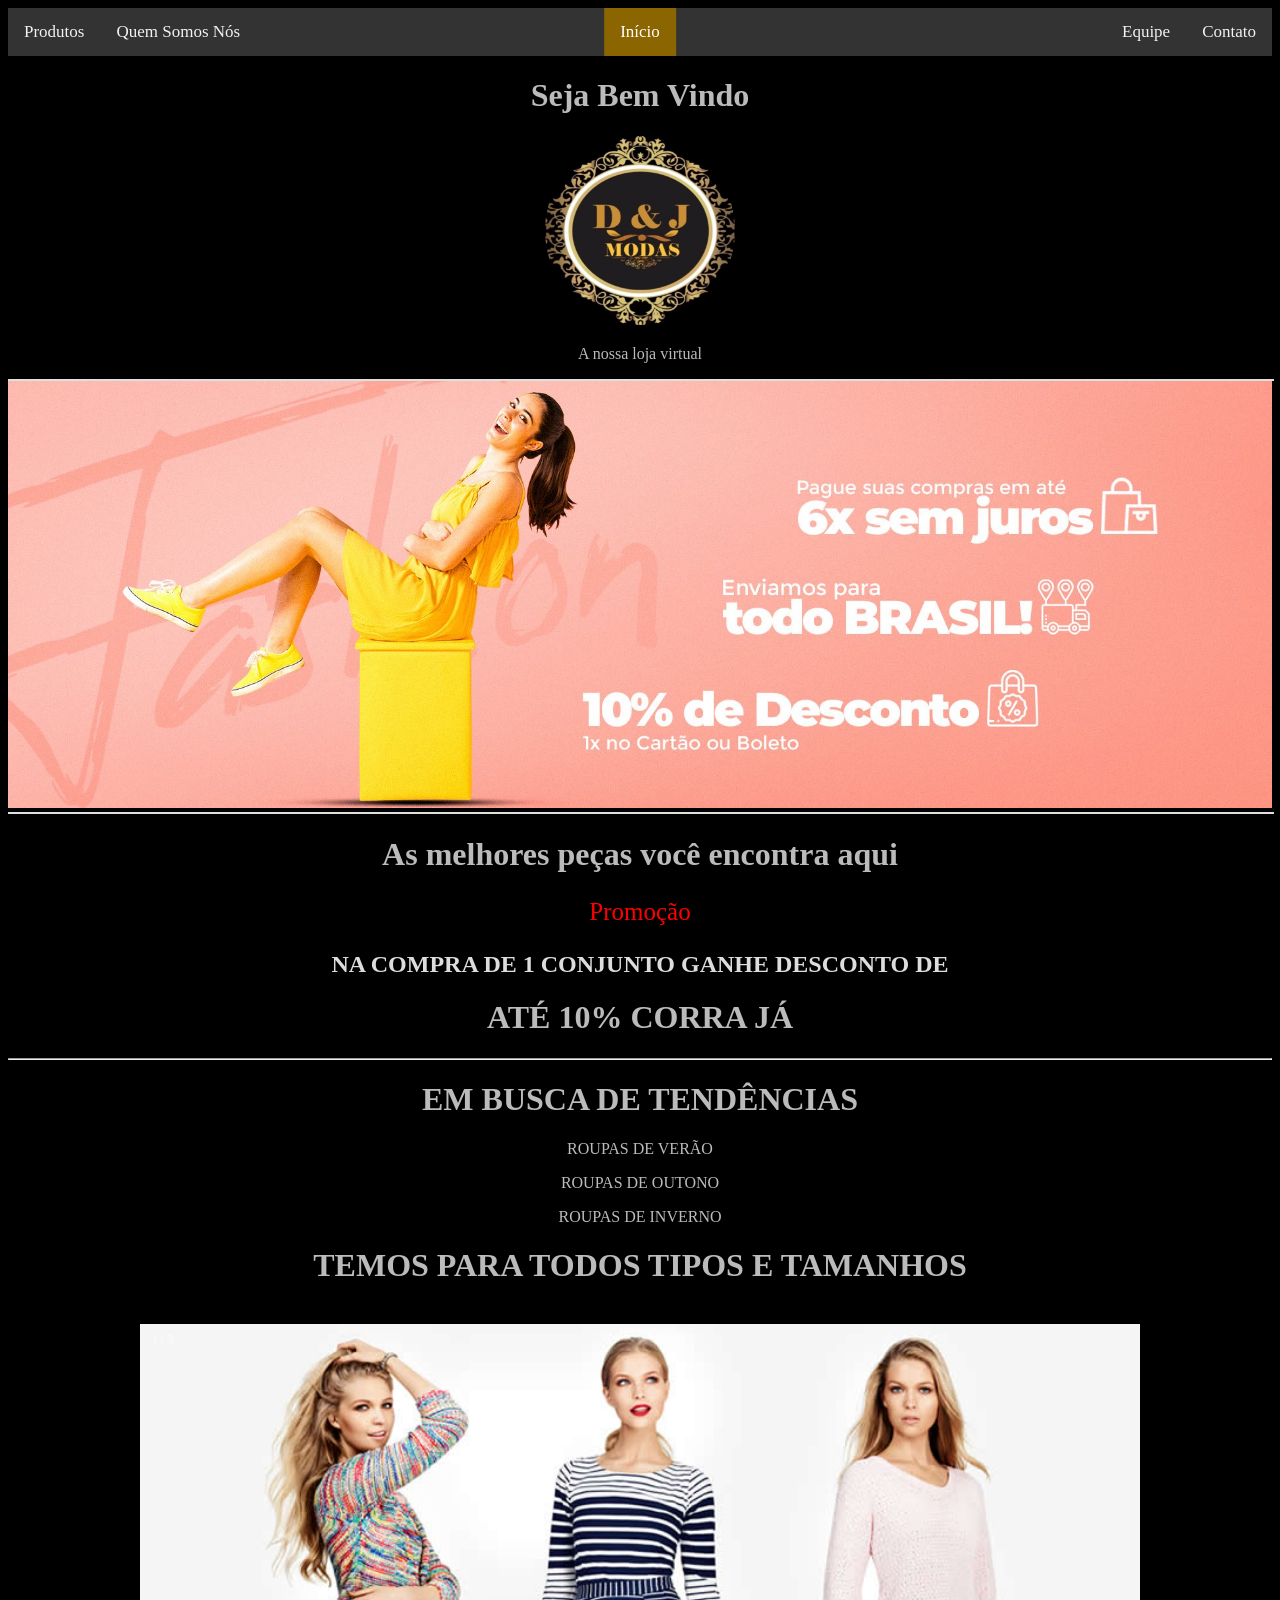
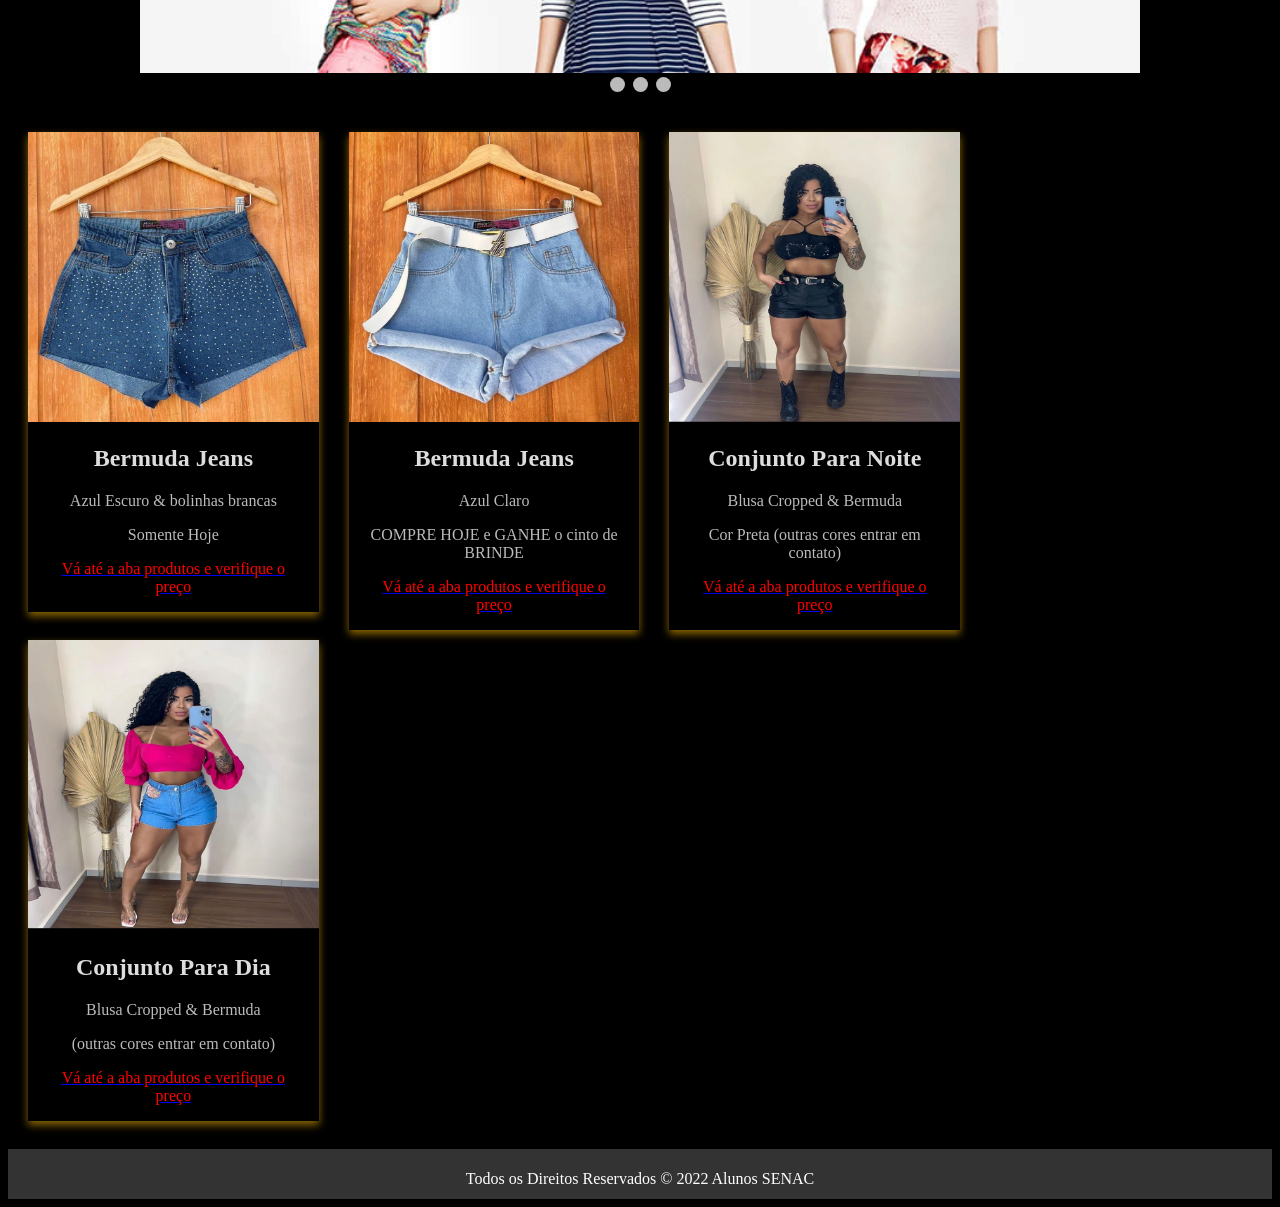
<file: index.html>
<!DOCTYPE html>
<html lang="pt-br">

<head>
    <meta charset="UTF-8">
    <meta http-equiv="X-UA-Compatible" content="IE=edge">
    <meta name="viewport" content="width=device-width, initial-scale=1.0">
    <title>D&J Modas</title>
    <link rel="icon" href="./img/Icone.jpeg">
    <link rel="stylesheet" type="text/css" href="./css/index.css">
</head>

<body>
    <!--MENU-->
    <!-- Top navigation -->
    <div class="topnav">


        <div class="topnav-centered">
            <a href="index.html" class="active">Início</a>
        </div>


        <a href="Produtos.html">Produtos</a>
        <a href="Quem somos nós.html">Quem Somos Nós</a>

        <div class="topnav-right">
            <a href="equipe.html">Equipe</a>
            <a href="formulario.html">Contato</a>
        </div>
    </div>
    <!--FIM MENU-->
    <!-- linha Divisoria decorativa-->
    <div class="topo">
        <h1> Seja Bem Vindo</h1>
        <img class="logo" src="./img/Icone.jpeg" alt="">
        <p> A nossa loja virtual</p>

    </div>
    <div class="meio">
        <hr class="linha">
        <!--fim linha-->


        <!-- banner-->
        <img src="./img/banner-2-site-finna-moda.jpg" alt="roupas" class="responsive">
        <hr id="linhadecora">
        <!--banner-->
        <div class="introducao">

            <h1>As melhores peças você encontra aqui</h1>
            <p id="promo">Promoção</p>



            <h2>NA COMPRA DE 1 CONJUNTO GANHE DESCONTO DE <h1>ATÉ 10% CORRA JÁ</h1>
            </h2>
            <hr>
            <h1>EM BUSCA DE TENDÊNCIAS</h1>
            <p>ROUPAS DE VERÃO</p>
            <p>ROUPAS DE OUTONO</p>
            <p>ROUPAS DE INVERNO</p>
            <h1> TEMOS PARA TODOS TIPOS E TAMANHOS</h1>

        </div>


        <br>


        <!--  Slide   -->
        <!-- Slideshow container -->
        <div class="slideshow-container">

            <div class="mySlides fade">
                <div class="numbertext">1 / 3</div>
                <img src="img/roupas-banner1.jpg" style="width:100%">

            </div>

            <div class="mySlides fade">
                <div class="numbertext">2 / 3</div>
                <img src="img/banner-home-2.jpg" style="width:100%">

            </div>

            <div class="mySlides fade">
                <div class="numbertext">3 / 3</div>
                <img src="img/banner-infantil.jpg" style="width:100%">

            </div>




            <!-- The dots/circles -->
            <div style="text-align:center">
                <span class="dot" onclick="currentSlide(1)"></span>
                <span class="dot" onclick="currentSlide(2)"></span>
                <span class="dot" onclick="currentSlide(3)"></span>
            </div>

            <br>
            <br>
























        </div>






























        <!--Bloco de imagen-->

        <div class="row">
            <div class="column">
                <div class="card">
                    <img src="./img/bermuda01.jpeg" alt="roupas" style="width:100%">
                    <div class="container">
                        <h2>Bermuda Jeans</h2>
                        <p class="title">Azul Escuro &amp; bolinhas brancas</p>
                        <p>Somente Hoje</p>
                        <a href="Produtos.html">
                            <p id="preco">Vá até a aba produtos e verifique o preço</p>
                        </a>
                    </div>
                </div>
            </div>

            <div class="column">
                <div class="card">
                    <img src="./img/bermuda02.jpeg" alt="roupas" style="width:100%">
                    <div class="container">
                        <h2>Bermuda Jeans</h2>
                        <p class="title">Azul Claro</p>
                        <p>COMPRE HOJE e GANHE o cinto de BRINDE</p>
                        <a href="Produtos.html">
                            <p id="preco">Vá até a aba produtos e verifique o preço</p>
                        </a>
                    </div>
                </div>
            </div>

            <div class="column">
                <div class="card">
                    <img src="./img/conjunto02.jpeg" alt="roupas" style="width:100%">
                    <div class="container">
                        <h2>Conjunto Para Noite </h2>
                        <p class="title">Blusa Cropped &amp; Bermuda</p>
                        <p>Cor Preta (outras cores entrar em contato)</p>
                        <a href="Produtos.html">
                            <p id="preco">Vá até a aba produtos e verifique o preço</p>
                        </a>
                    </div>
                </div>
            </div>


            <div class="column">
                <div class="card">
                    <img src="./img/conjunto03.jpeg" alt="roupas" style="width:100%">
                    <div class="container">
                        <h2>Conjunto Para Dia </h2>
                        <p class="title">Blusa Cropped &amp; Bermuda</p>
                        <p>(outras cores entrar em contato)</p>
                        <a href="Produtos.html">
                            <p id="preco">Vá até a aba produtos e verifique o preço</p>
                        </a>
                    </div>
                </div>
            </div>






        </div>



    </div>











    <br>

    <div class="footer">
        <p> Todos os Direitos Reservados &copy 2022 Alunos SENAC</p>
    </div>

    <script src="./js/index.js"></script>
</body>


</html>
</file>
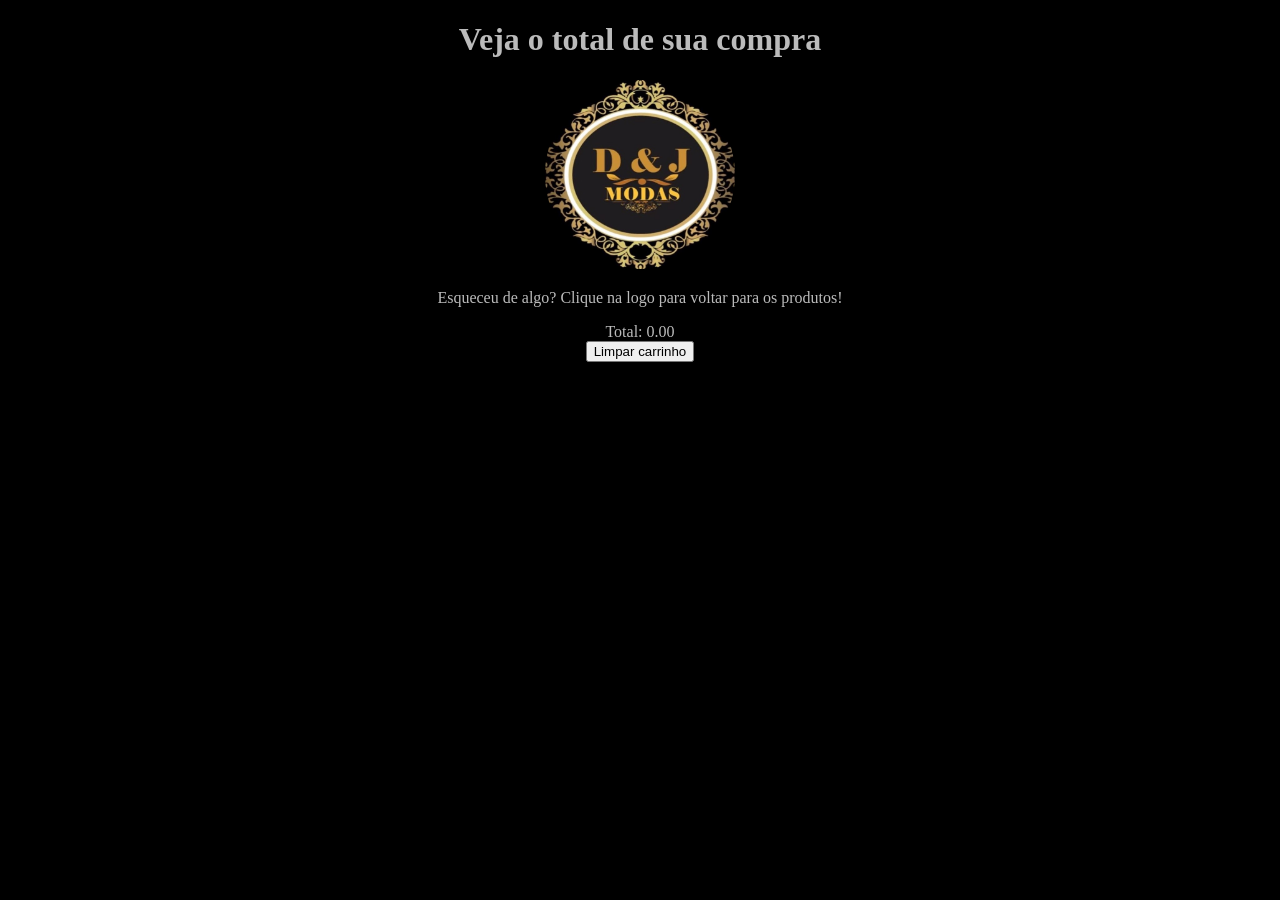
<file: Carrinho.html>
<!DOCTYPE html>
<html lang="pt-br">
<head>
    <meta charset="UTF-8">
    <meta http-equiv="X-UA-Compatible" content="IE=edge">
    <meta name="viewport" content="width=device-width, initial-scale=1.0">
    <title>D&J Modas</title>
    <link rel="stylesheet" href="./css/carrinho.css">
</head>
<body>
       <div class="topo">
            <h1>Veja o total de sua compra</h1>
           <a href="Produtos.html"> <img class="logo" src="./img/Icone.jpeg" alt=""></a> 
           <p>Esqueceu de algo? Clique na logo para voltar para os produtos!</p>
    
        </div>
    
    
    
    <div id="itens"> </div>
<div class="total">Total: <span id="total"></span> </div>
<button type="button" onclick=" localStorage.clear(); location.reload();"> Limpar carrinho </button>







<script src="./js/Carrinho.js"></script>
</body>
</html>
</file>
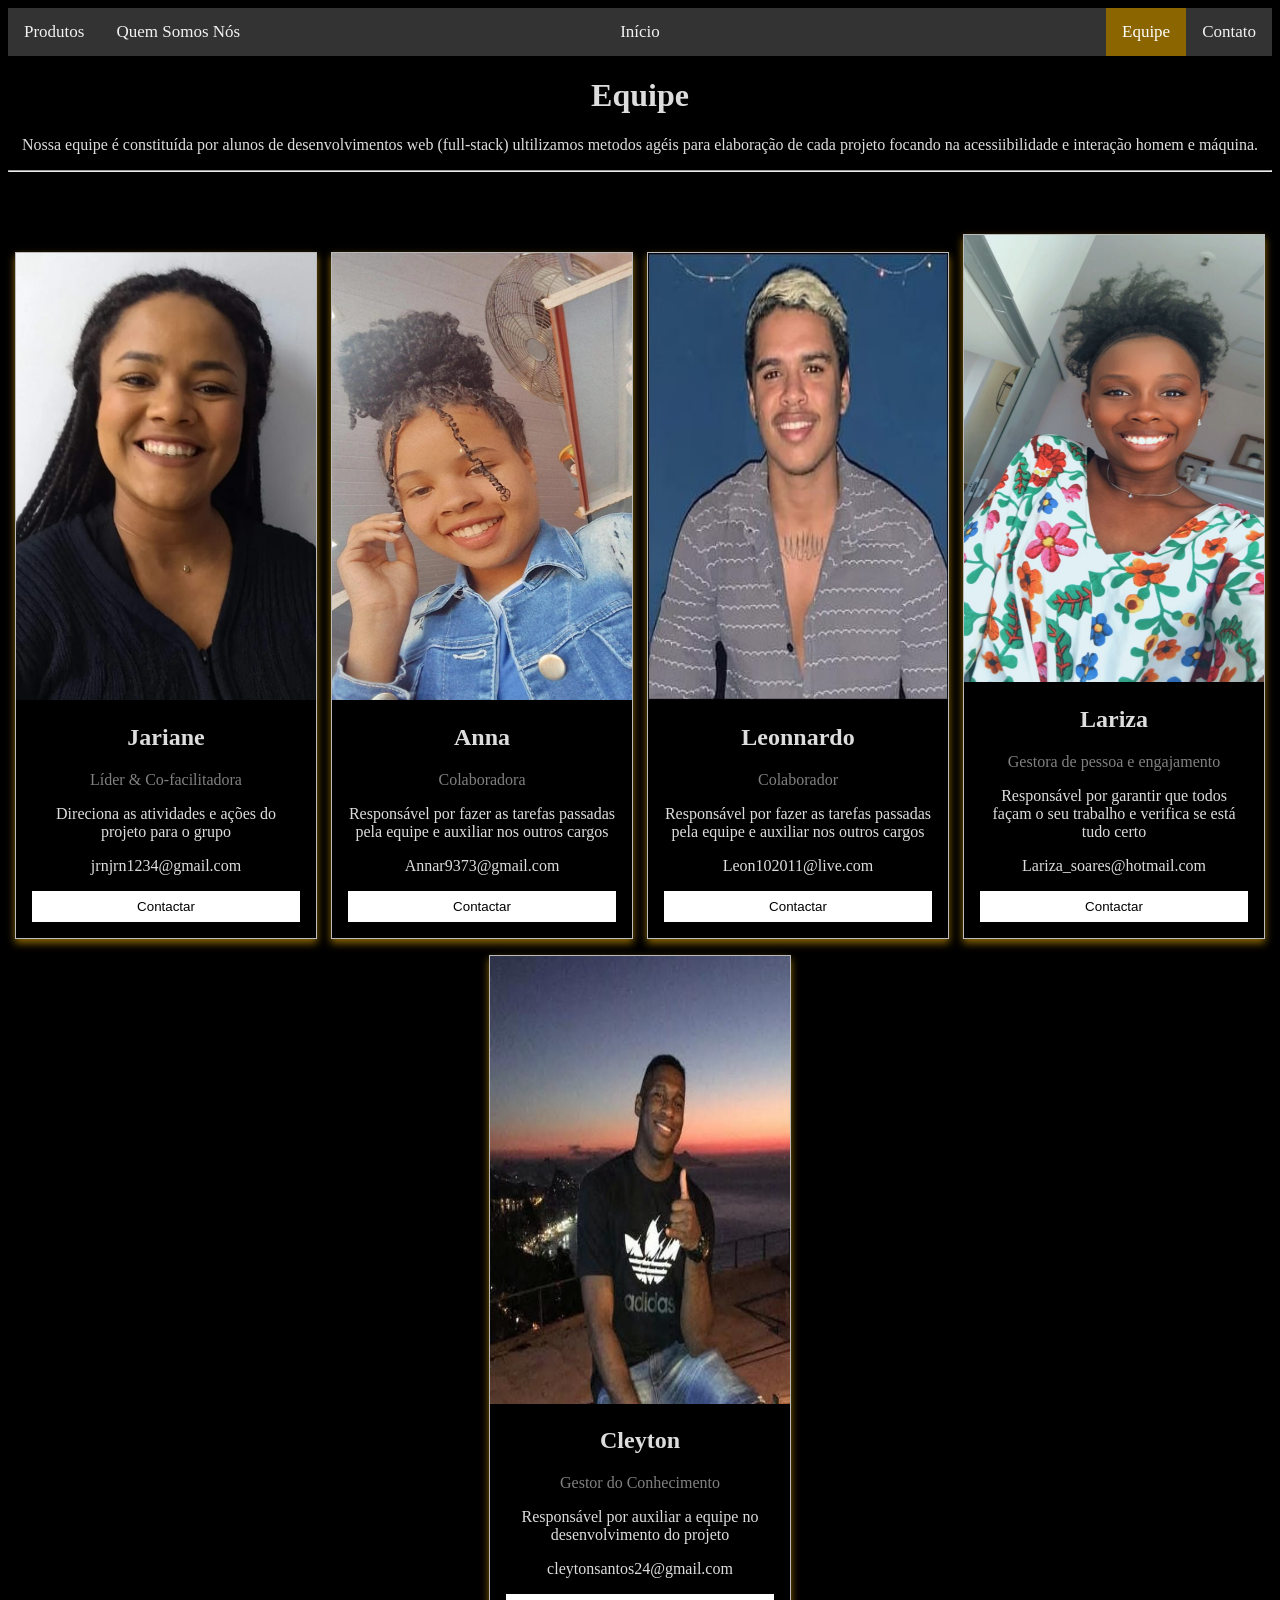
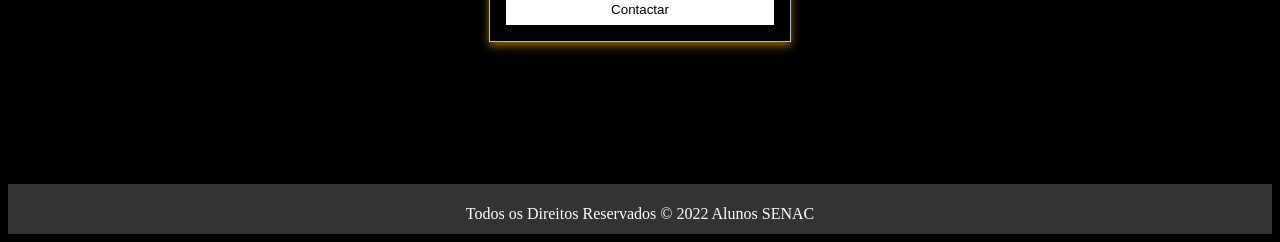
<file: equipe.html>
<!DOCTYPE html>
<html lang="pt-br">

<head>
  <meta charset="UTF-8">
  <meta http-equiv="X-UA-Compatible" content="IE=edge">
  <meta name="viewport" content="width=device-width, initial-scale=1.0">
  <title>D&J Modas</title>
  <link rel="icon" href="./img/Icone.jpeg">
  <link rel="stylesheet" type="text/css" href="./css/equipe.css">
</head>

<body>
  <!--MENU-->
  <!-- Top navigation -->
  <div class="topnav">

    <div class="topnav-centered">
      <a href="index.html">Início</a>
    </div>


    <a href="Produtos.html">Produtos</a>
    <a href="Quem somos nós.html">Quem Somos Nós</a>


    <div class="topnav-right">
      <a href="equipe.html" class="active">Equipe</a>
      <a href="formulario.html">Contato</a>
    </div>
  </div>
  <!--FIM MENU-->
  <div class="introducao">
    <h1>Equipe</h1>
    <p>Nossa equipe é constituída por alunos de desenvolvimentos web (full-stack)
      ultilizamos metodos agéis para elaboração de cada projeto focando na acessiibilidade e interação homem e máquina.
    </p>
    <p></p>
  </div>








  <hr>
  <br>
  <br>
  <br>





  <div class="row">
    <div class="column">
      <div class="card">
        <img src="./img/jariane.jpeg" alt="Jariane" style="width:100%">
        <div class="container">
          <h2>Jariane</h2>
          <p class="title">Líder &amp; Co-facilitadora</p>
          <p>Direciona as atividades e ações do projeto para o grupo</p>
          <p>jrnjrn1234@gmail.com</p>
          <p><button class="button" id="myBtn"
              onclick="javascript:alert('Obrigado por entrar em contato conosco!')">Contactar</button></p>
        </div>
      </div>
    </div>

    <div class="column">
      <div class="card">
        <img src="./img/anna.jpeg" alt="anna" style="width:100%">
        <div class="container">
          <h2>Anna</h2>
          <p class="title">Colaboradora</p>
          <p>Responsável por fazer as tarefas passadas pela equipe e auxiliar nos outros cargos</p>
          <p>Annar9373@gmail.com</p>
          <p><button class="button" id="myBtn"
              onclick="javascript:alert('Obrigado por entrar em contato conosco!')">Contactar</button></p>
        </div>
      </div>
    </div>

    <div class="column">
      <div class="card">
        <img src="./img/leon.jpeg" alt="John" style="width:100%">
        <div class="container">
          <h2>Leonnardo</h2>
          <p class="title">Colaborador</p>
          <p>Responsável por fazer as tarefas passadas pela equipe e auxiliar nos outros cargos</p>
          <p>Leon102011@live.com</p>
          <p><button class="button" id="myBtn"
              onclick="javascript:alert('Obrigado por entrar em contato conosco!')">Contactar</button></p>
        </div>
      </div>
    </div>



    <div class="column">
      <div class="card">
        <img src="./img/lariza.jpeg" alt="John" style="width:100%">
        <div class="container">
          <h2>Lariza</h2>
          <p class="title">Gestora de pessoa e engajamento</p>
          <p>Responsável por garantir que todos façam o seu trabalho e verifica se está tudo certo</p>
          <p>Lariza_soares@hotmail.com</p>
          <p><button class="button" id="myBtn"
              onclick="javascript:alert('Obrigado por entrar em contato conosco!')">Contactar</button></p>
        </div>
      </div>
    </div>





    <div class="column">
      <div class="card">
        <img src="./img/cleyton.jpeg" alt="John" style="width:100%">
        <div class="container">
          <h2>Cleyton</h2>
          <p class="title">Gestor do Conhecimento</p>
          <p>Responsável por auxiliar a equipe no desenvolvimento do projeto</p>
          <p>cleytonsantos24@gmail.com</p>
          <p><button class="button" id="myBtn"
              onclick="javascript:alert('Obrigado por entrar em contato conosco!')">Contactar</button></p>
        </div>
      </div>
    </div>







  </div>

  <br>
  <br>
  <br>
  <br>
  <br><br>
  <br>

  <div class="footer">
    <p> Todos os Direitos Reservados &copy 2022 Alunos SENAC</p>
  </div>




  <script src="/js/equipe.js"></script>
</body>

</html>
</file>
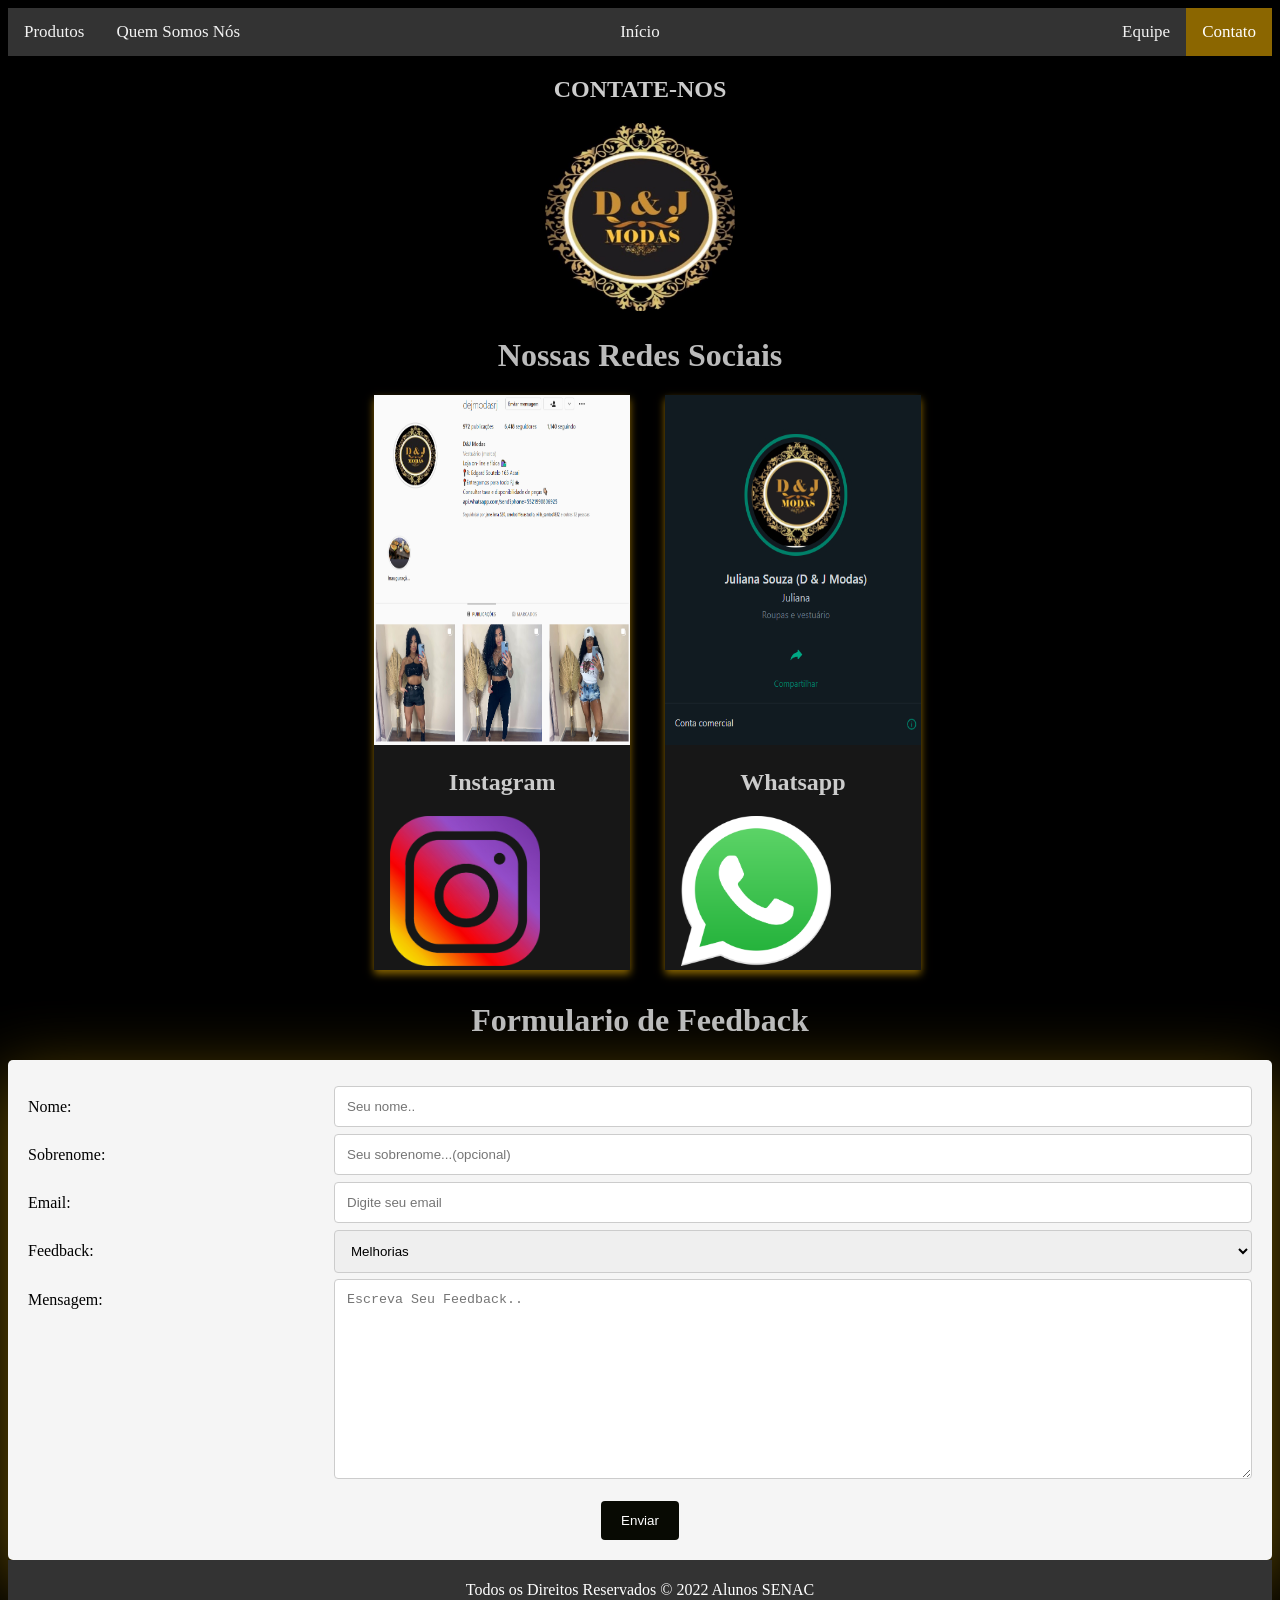
<file: formulario.html>
<!DOCTYPE html>
  <!DOCTYPE html>
  <html lang="en">
  <head>
    <meta charset="UTF-8">
    <meta http-equiv="X-UA-Compatible" content="IE=edge">
    <meta name="viewport" content="width=device-width, initial-scale=1.0">
    <title>D&J Modas</title>
    <link rel="icon" href="./img/Icone.jpeg">
    <link rel="stylesheet" href="./css/formulario.css">
        </head>
        <body>

          <div class="topnav">


            <div class="topnav-centered">
                <a href="index.html">Início</a>
            </div>
    
    
            <a href="Produtos.html">Produtos</a>
            <a href="Quem somos nós.html">Quem Somos Nós</a>
    
            <div class="topnav-right">
                <a href="equipe.html">Equipe</a>
                <a href="formulario.html" class="active">Contato</a>
            </div>
          </div>


        <div class="topo">
        <h2>CONTATE-NOS</h2>
        <img class="logo" src="./img/Icone.jpeg" alt="">
        <h1>Nossas Redes Sociais</h1>
        </div>

        <div class="row">
          <div class="column">
              <div class="card">
                  <img src="./img/instagram perfil.png" alt="roupas" style="width:100%">
                  <div class="container">
                      <h2>Instagram</h2>
                      <a id="social" href="https://instagram.com/dejmodasrj?igshid=YmMyMTA2M2Y=" target="_blank" rel="noopener noreferrer"><img src="./img/Instagram-Icon.png" alt=""> </a>
                  </div>
              </div>
          </div>

          <div class="column">
              <div class="card">
                  <img src="./img/Whatsapp perfil.png" alt="roupas" style="width:100%">
                  <div class="container">
                      <h2>Whatsapp</h2>
                    <a id="social" href="https://api.whatsapp.com/send?phone=5521990806925" target="_blank" rel="noopener noreferrer"><img src="./img/whatsapp-logo-1.png" alt=""></a>

                  
                  </div>
              </div>
          </div>
        </div>
        <div class="topo">
          <h1>Formulario de Feedback</h1>
        </div>


        <div class="containe">
          <form id="form" action="https://api.staticforms.xyz/submit" method="post">
          <div class="row">
            <div class="col-25">
              <label for="fname">Nome:</label>
            </div>
            <div class="col-75">
              <input type="text" id="fname" name="firstname" placeholder="Seu nome.." required >
            </div>
          </div>
          <div class="row">
            <div class="col-25">
              <label for="lname">Sobrenome:</label>
            </div>
            <div class="col-75">
              <input type="text" id="lname" name="lastname" placeholder="Seu sobrenome...(opcional)" >
            </div>
          </div>
          <div class="row">
            <div class="col-25">
              <label for="email">Email:</label>
            </div>
            <div class="col-75">
              <input type="text" id="Email" name="Email" placeholder="Digite seu email" required>
            </div>
          </div>
          <div class="row">
            <div class="col-25">
              <label for="Feedback">Feedback:</label>
            </div>
            <div class="col-75">
              <select id="Feedback" name="Feedback">
                <option value="Melhorias">Melhorias</option>
                <option value="Reclamações">Reclamações</option>
                <option value="Ideias">Ideias</option>
                <option value="Pedidos">Pedidos</option>
              </select>
            </div>
          </div>
          <div class="row">
            <div class="col-25">
              <label for="subject">Mensagem:</label>
            </div>
            <div class="col-75">
              <textarea id="subject" name="subject" placeholder="Escreva Seu Feedback.." required  style="height:200px"></textarea>
            </div>
          </div>
          <br>
          <div class="row">
            <input type="submit" onclick="Enviar();" value="Enviar">
          </div>



          <input type="hidden" name="accessKey" value="0d87bb49-71cc-40b7-85bf-11084ee827a6">
          <input type="hidden" name="redirectTo" value="https://leonlima1.github.io/Trabalho-em-grupo/index.html"> 
          </form>
        </div>

        <div class="footer">
          <p> Todos os Direitos Reservados &copy 2022 Alunos SENAC</p>
      </div>


       <script src="./js/formulario.js"></script>
        </body>
        </html>
</file>
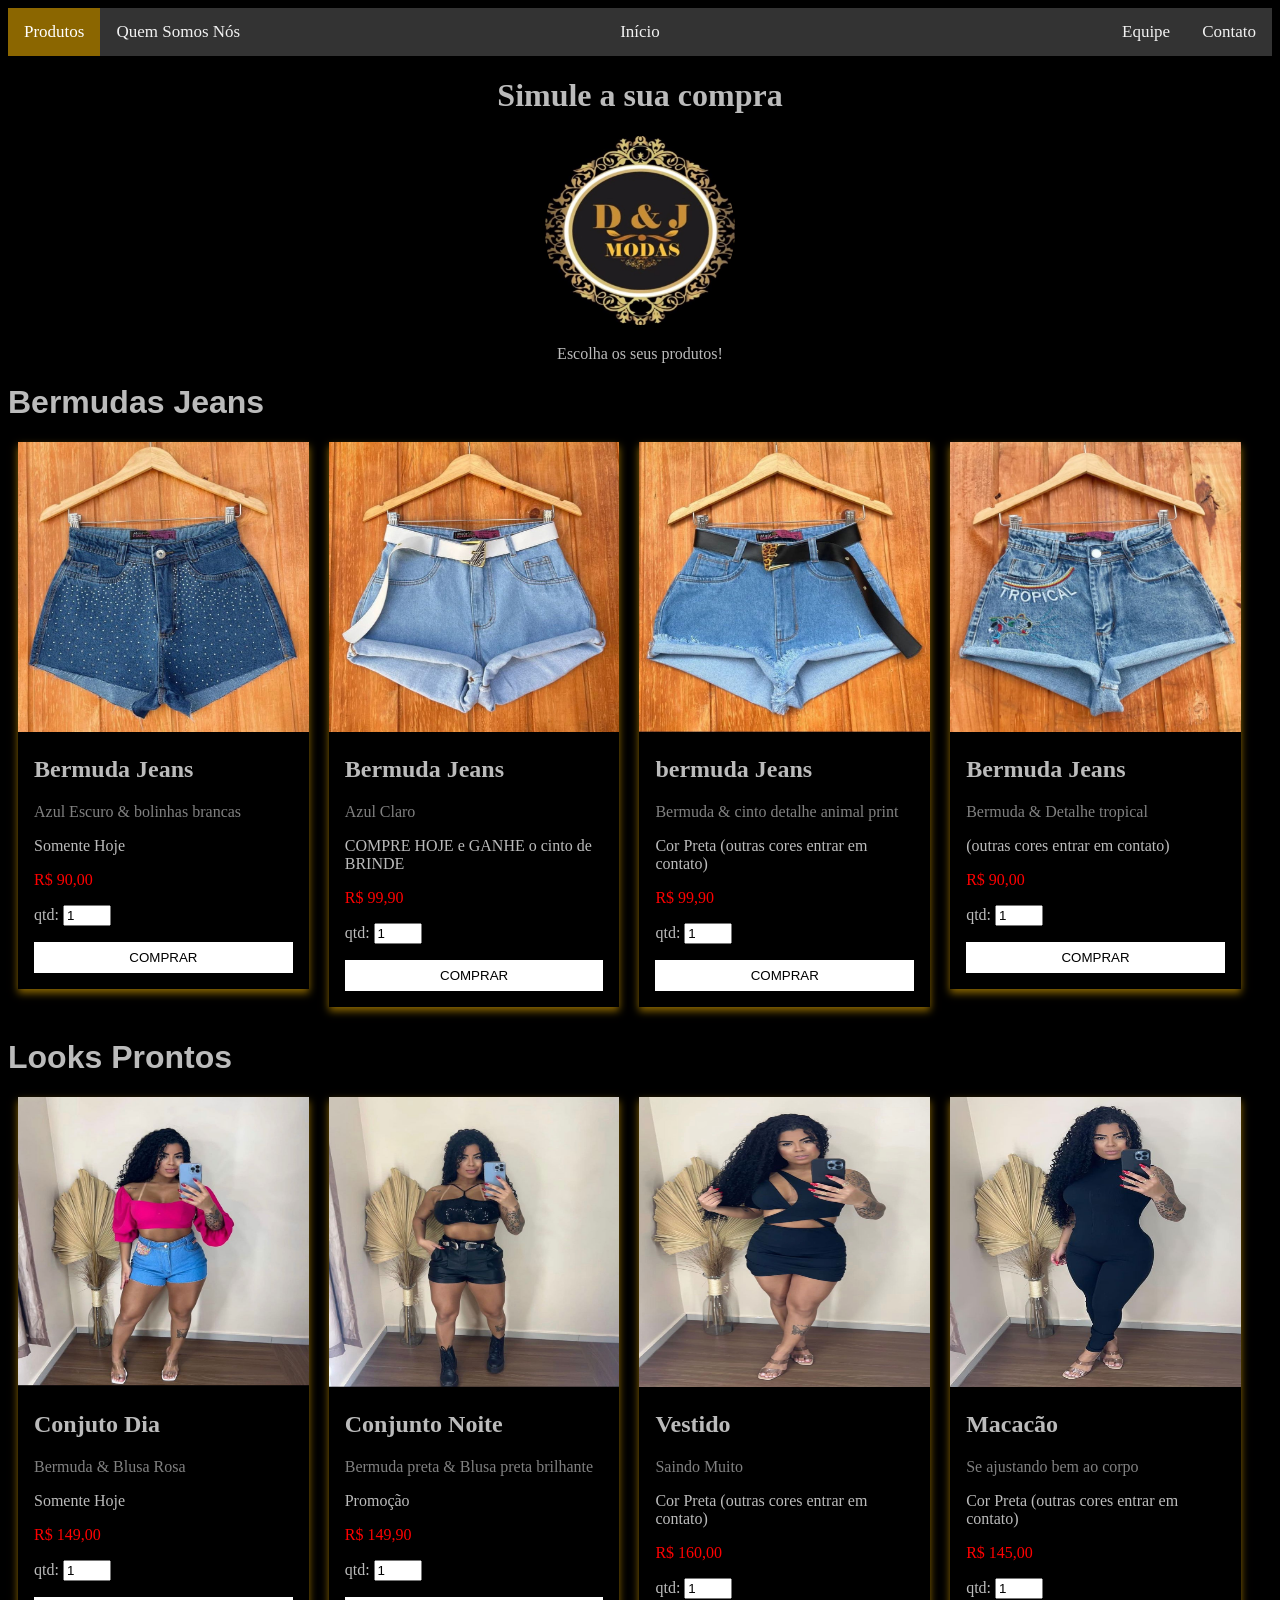
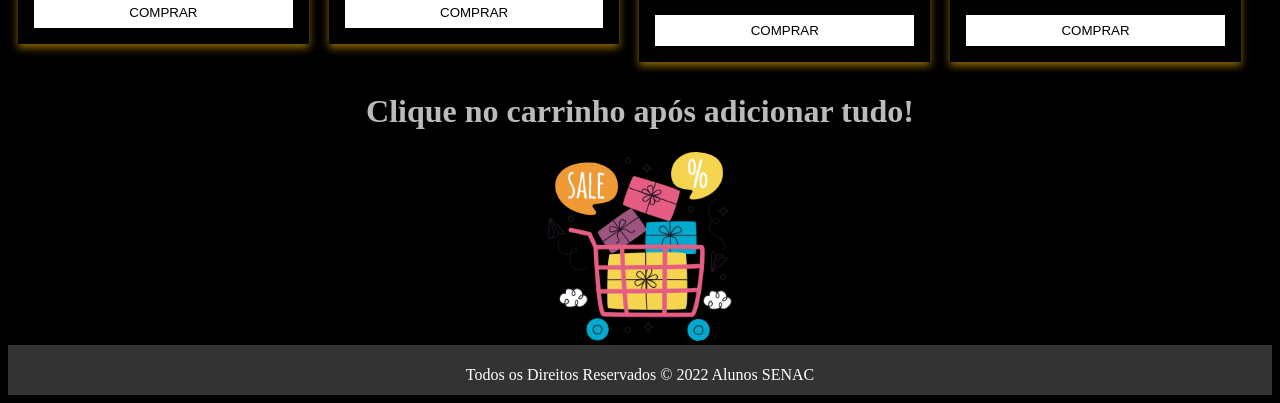
<file: Produtos.html>
<!DOCTYPE html>
<html lang="pt-br">
<head>
    <meta charset="UTF-8">
    <meta http-equiv="X-UA-Compatible" content="IE=edge">
    <meta name="viewport" content="width=device-width, initial-scale=1.0">
    <title>D&J Modas</title>
    <link rel="icon" href="img/Icone.jpeg">
    <link rel="stylesheet" href="./css/Produtos.css">
</head>
<body>
     <!--MENU-->
    <!-- Top navigation -->
    <div class="topnav">


        <div class="topnav-centered">
            <a href="index.html" >Início</a>
        </div>


        <a href="Produtos.html" class="active">Produtos</a>
        <a href="Quem somos nós.html">Quem Somos Nós</a>

        <div class="topnav-right">
            <a href="equipe.html">Equipe</a>
            <a href="formulario.html">Contato</a>
        </div>
    </div>
    <!--FIM MENU-->
    <!-- linha Divisoria decorativa-->
    <div class="topo">
        <h1> Simule a sua compra</h1>
        <img class="logo" src="./img/Icone.jpeg" alt="">
        <p>Escolha os seus produtos!</p>

    </div>
    <div class="Bermudas">
        <h1>Bermudas Jeans</h1>
    </div>
    
    <div class="row">
        <div class="column">
            <div class="card">
                <img src="./img/bermuda01.jpeg" alt="roupas" style="width:100%">
                <div class="container">
                    <h2>Bermuda Jeans</h2>
                    <p class="title">Azul Escuro &amp; bolinhas brancas</p>
                    <p>Somente Hoje</p>
                    <p id="preco">R$ 90,00</p>
                    qtd: <input type="number" value="1" min="1" max="10" id="qtd1">
                    <p><button class="button" id="adicionar1" id="produto1" onclick="AddCarrinho('Jeans bolinhas', document.getElementById('qtd1').value, '90.00', 1)">COMPRAR</button></p>
                </div>
            </div>
        </div>

        <div class="column">
            <div class="card">
                <img src="./img/bermuda02.jpeg" alt="roupas" style="width:100%">
                <div class="container">
                    <h2>Bermuda Jeans</h2>
                    <p class="title">Azul Claro</p>
                    <p>COMPRE HOJE e GANHE o cinto de BRINDE</p>
                    <p id="preco">R$ 99,90</p>
                    qtd: <input type="number" value="1" min="1" max="10" id="qtd2">
                    <p><button class="button" id="adicionar1" id="produto1" onclick="AddCarrinho('Jeans Azul Claro', document.getElementById('qtd2').value, '99.90', 2)">COMPRAR</button></p>
                </div>
            </div>
        </div>

        <div class="column">
            <div class="card">
                <img src="./img/bermuda03.jpeg" alt="roupas" style="width:100%">
                <div class="container">
                    <h2>bermuda Jeans</h2>
                    <p class="title">Bermuda &amp; cinto detalhe animal print</p>
                    <p>Cor Preta (outras cores entrar em contato)</p>
                    <p id="preco">R$ 99,90</p>
                    qtd: <input type="number" value="1" min="1" max="10" id="qtd3">
                    <p><button class="button" id="adicionar1" id="produto1" onclick="AddCarrinho('Jeans cinto preto', document.getElementById('qtd3').value, '99.90', 3)">COMPRAR</button></p>
                </div>
            </div>
        </div>


        <div class="column">
            <div class="card">
                <img src="./img/Bermuda 4.png" alt="roupas" style="width:100%">
                <div class="container">
                    <h2>Bermuda Jeans</h2>
                    <p class="title">Bermuda &amp; Detalhe tropical
                    </p>
                    <p>(outras cores entrar em contato)</p>
                    <p id="preco">R$ 90,00</p>
                    qtd: <input type="number" value="1" min="1" max="10" id="qtd4">
                    <p><button class="button" id="adicionar1" id="produto1" onclick="AddCarrinho('Jeans tropical', document.getElementById('qtd4').value, '90.00', 4)">COMPRAR</button></p>
                </div>
            </div>
        </div>
    </div>
    <div class="Bermudas">
        <h1>Looks Prontos</h1>
    </div>

    <div class="row">
        <div class="column">
            <div class="card">
                <img src="./img/conjunto03.jpeg" alt="roupas" style="width:100%">
                <div class="container">
                    <h2>Conjuto Dia</h2>
                    <p class="title">Bermuda &amp; Blusa Rosa</p>
                    <p>Somente Hoje</p>
                    <p id="preco">R$ 149,00</p>
                    qtd: <input type="number" value="1" min="1" max="10" id="qtd5">
                    <p><button class="button" id="adicionar1" id="produto1" onclick="AddCarrinho('Conjunto Dia', document.getElementById('qtd5').value, '149,00', 5)">COMPRAR</button></p>
                </div>
            </div>
        </div>

        <div class="column">
            <div class="card">
                <img src="./img/conjunto02.jpeg" alt="roupas" style="width:100%">
                <div class="container">
                    <h2>Conjunto Noite</h2>
                    <p class="title">Bermuda preta &amp; Blusa preta brilhante </p>
                    <p>Promoção</p>
                    <p id="preco">R$ 149,90</p>
                    qtd: <input type="number" value="1" min="1" max="10" id="qtd6">
                    <p><button class="button" id="adicionar1" id="produto1" onclick="AddCarrinho('Conjunto Noite', document.getElementById('qtd6').value, '149.90', 6)">COMPRAR</button></p>
                </div>
            </div>
        </div>

        <div class="column">
            <div class="card">
                <img src="./img/conjunto01.jpeg" alt="roupas" style="width:100%">
                <div class="container">
                    <h2>Vestido</h2>
                    <p class="title">Saindo Muito</p>
                    <p>Cor Preta (outras cores entrar em contato)</p>
                    <p id="preco">R$ 160,00</p>
                    qtd: <input type="number" value="1" min="1" max="10" id="qtd7">
                    <p><button class="button" id="adicionar1" id="produto1" onclick="AddCarrinho('Vestido Preto', document.getElementById('qtd7').value, '160.00', 7)">COMPRAR</button></p>
                </div>
            </div>
        </div>


        <div class="column">
            <div class="card">
                <img src="./img/conjunto04.png" alt="roupas" style="width:100%">
                <div class="container">
                    <h2>Macacão</h2>
                    <p class="title">Se ajustando bem ao corpo</p>
                    <p>Cor Preta (outras cores entrar em contato)</p>
                    <p id="preco">R$ 145,00</p>
                    qtd: <input type="number" value="1" min="1" max="10" id="qtd8">
                    <p><button class="button" id="adicionar1" id="produto1" onclick="AddCarrinho('Macacão Preto', document.getElementById('qtd8').value, '145.00', 8)">COMPRAR</button></p>
                </div>
            </div>
        </div>
    </div>
    
    
    <div class="carrinho">
        <h1>Clique no carrinho após adicionar tudo!</h1>
        <a href="Carrinho.html"> <img src="./img/carrinho.png" alt=""> </a>
    </div>







        <div class="footer">
            <p> Todos os Direitos Reservados &copy 2022 Alunos SENAC</p>
        </div>

<script src="./js/Produtos.js"></script>
</body>
</html>
</file>
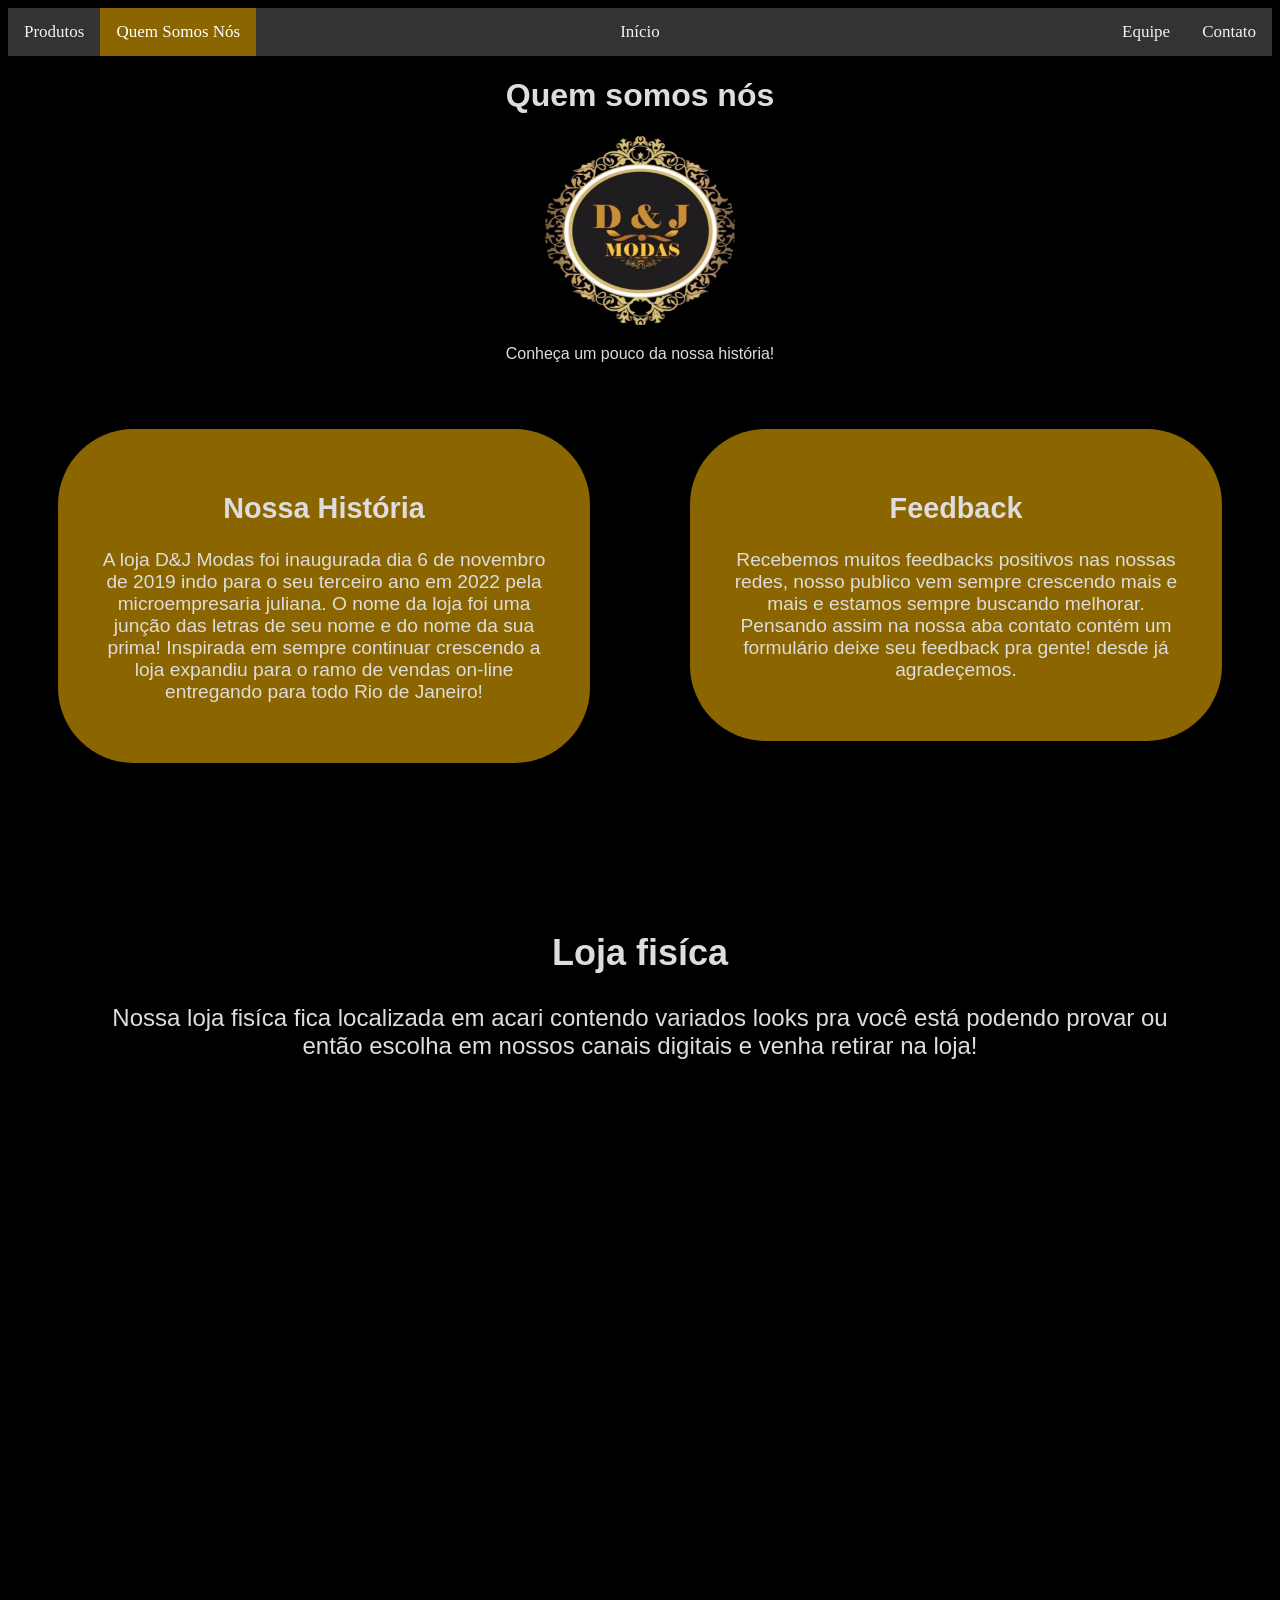
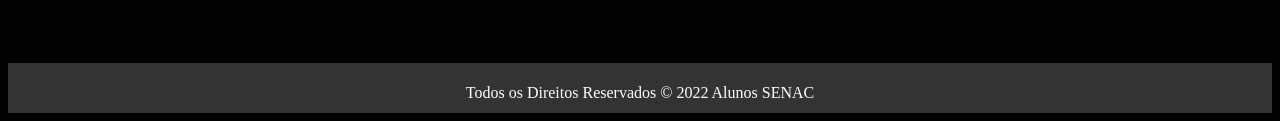
<file: Quem somos nós.html>
<!DOCTYPE html>
<html lang="en">
<head>
    <meta charset="UTF-8">
    <meta http-equiv="X-UA-Compatible" content="IE=edge">
    <meta name="viewport" content="width=device-width, initial-scale=1.0">
    <title>D&J Modas</title>
    <link rel="icon" href="./img/Icone.jpeg">
    <link rel="stylesheet" href="./css/Quem.css">
</head>
<body>
    <!--MENU-->
    <!-- Top navigation -->
    <div class="topnav">

        <!-- Centered link -->
        <div class="topnav-centered">
            <a href="index.html">Início</a>
        </div>

        <!-- Left-aligned links (default) -->
        <a href="Produtos.html">Produtos</a>
        <a href="Quem somos nós.html" class="active">Quem Somos Nós</a>

        <!-- Right-aligned links -->
        <div class="topnav-right">
            <a href="equipe.html">Equipe</a>
            <a href="formulario.html">Contato</a>
        </div>
    </div>
<main>

    <div class="topo">
    <h1>Quem somos nós</h1>
    <img src="./img/Icone.jpeg" alt="">
<p>Conheça um pouco da nossa história!</p>
</div>

<div class="container">
  
   <div class="historia">
    <h2>Nossa História</h2>
    <p>A loja D&J Modas foi inaugurada dia 6 de novembro de 2019 indo para o seu terceiro ano em 2022 pela microempresaria juliana.
        O nome da loja foi uma junção das letras de seu nome e do nome da sua prima!
        Inspirada em sempre continuar crescendo a loja expandiu para o ramo de vendas on-line 
        entregando para todo Rio de Janeiro!
    </p>
  </div>
  <div class="feedback">
    <h2>Feedback</h2>
    <p>Recebemos muitos feedbacks positivos nas nossas redes, nosso publico vem sempre crescendo mais
        e mais e estamos sempre buscando melhorar. Pensando assim na nossa aba contato contém um
        formulário deixe seu feedback pra gente! desde já agradeçemos.
    </p>
    
 </div>    

</div> 
 
 <div class="loja">
    <h2>Loja fisíca</h2>
    <p>Nossa loja fisíca fica localizada em acari contendo variados looks pra você está podendo provar
        ou então escolha em nossos canais digitais e venha retirar na loja! </p>
        <div class="mapa-responsivo">
            <iframe src="https://www.google.com/maps/embed?pb=!1m18!1m12!1m3!1d3677.4509041547276!2d-43.34498448441992!3d-22.8228015406188!2m3!1f0!2f0!3f0!3m2!1i1024!2i768!4f13.1!3m3!1m2!1s0x996555f4147ab9%3A0xd932b10315642505!2sEstr.%20Eng.%20Edgar%20Soutelo%2C%20166%20-%20Acari%2C%20Rio%20de%20Janeiro%20-%20RJ%2C%2021531-060!5e0!3m2!1spt-BR!2sbr!4v1664380766061!5m2!1spt-BR!2sbr" width="600" height="450" style="border:0;" allowfullscreen="" loading="lazy" referrerpolicy="no-referrer-when-downgrade"></iframe>
            
 </div>        
</div>




</main>
<footer>
    <div class="footer">
        <p> Todos os Direitos Reservados &copy 2022 Alunos SENAC</p>
    </div>


</footer>
    
</body>
</html>
</file>
<file: css/index.css>
body{
	background-color: #000000;
}
.body {
	margin: 0;
	padding: 0;
	height: 100vh;
	width: 100vw;
	justify-content: center;
}


.topnav {
	position: relative;
	background-color: #333;
	overflow: hidden;
}


.topnav a {
	float: left;
	color: #f2f2f2;
	text-align: center;
	padding: 14px 16px;
	text-decoration: none;
	font-size: 17px;
}


.topnav a:hover {
	background-color: #ddd;
	color: rgb(255, 255, 255);
}


.topnav a.active {
	background-color: #8b6600;
	color: white;
}


.topnav-centered a {
	float: none;
	position: absolute;
	top: 50%;
	left: 50%;
	transform: translate(-50%, -50%);
}


.topnav-right {
	float: right;
}


@media screen and (max-width: 600px) {

	.topnav a,
	.topnav-right {
		float: none;
		display: block;
	}

	.topnav-centered a {
		position: relative;
		top: 0;
		left: 0;
		transform: none;
	}
}
.topo {
	text-align: center;
	color: #bbb;
}

.meio {
	justify-content: center;
	max-width: max-content;
	margin: 0;
	padding: 0;
}

.logo {
	width: 15%;
	border-radius: 10cm;
    
}


.meio h1 {
	text-align: center;
	color: #bbb;

}

.meio p {
	text-align: center;
	color: #bbb;
}

.meio h2 {

	text-align: center;
	color: #ddd;

}

.linha {
	border: .5px solid rgb(223, 223, 223);
	width: 100%;
	margin: 0;
}

#linhadecora {
	margin: 0;
	width: 100%;
	border: .5px solid rgb(223, 223, 223);

}


#promo {

	color: red;
	font-size: 25px;
}


.column {
	float: left;
	width: 23%;
	margin-bottom: 10px;
	padding: 0 10px;
	padding-left: 20px;

}

.row {
	display: block;
	justify-content: center;

}

@media screen and (max-width: 650px) {
	.column {
		width: 100%;
		display: inline-block;
	}
}


.card {
	box-shadow: 0 4px 8px 0 #8b6600;


}


.container {
	padding: 0 16px;
}


.container::after,
.row::after {
	content: "";
	clear: both;
	display: table;
}

.title {
	color: grey;
}



#preco {
	color: red;
}



.card img {

	width: 320px;
	height: 290Px;
}





.responsive {
	width: 100%;
	height: auto;
	padding: 0;
	margin: 0;
	max-width: max-content;

}



.slideshow-container {
	max-width: 1000px;
	position: relative;
	margin: auto;
}

.mySlides {
	display: none;
}







.numbertext {
	color: #fcfcfc;
	font-size: 12px;
	padding: 8px 12px;
	position: absolute;
	top: 0;
}


.dot {
	cursor: pointer;
	height: 15px;
	width: 15px;
	margin: 0 2px;
	background-color: #bbb;
	border-radius: 50%;
	display: inline-block;
	transition: background-color 0.6s ease;
}

.active,
.dot:hover {
	background-color: #5f5f5f;
}

.fade {
	animation-name: fade;
	animation-duration: 1.5s;
}

@keyframes fade {
	from {
		opacity: .4
	}

	to {
		opacity: 1
	}
}






















.footer {
	position: relative;
	justify-content: center;
	background-color:  #333;
	height: 40px;
	padding: 5px;
}

.footer p {
	text-align: center;
	color: white;
	font-family: 'Times New Roman', Times, serif;
}
</file>
<file: css/carrinho.css>
body {
    background-color: black;
    text-align: center;
}

.topo {
	text-align: center;
	color: #bbb;
}

.logo {
	width: 15%;
	border-radius: 10cm;
    
}
 #itens{
    color: #bbb;
 }
 #total{
    color: #bbb;
 }
 .total {
    color: #bbb;
 }
</file>
<file: css/equipe.css>
body{
  background-color: black;
  
}
.body {
	margin: 0;
	padding: 0;
	height: 100vh;
	width: 100vw;
	justify-content: center;
}


.topnav {
	position: relative;
	background-color: #333;
	overflow: hidden;
}


.topnav a {
	float: left;
	color: #f2f2f2;
	text-align: center;
	padding: 14px 16px;
	text-decoration: none;
	font-size: 17px;
}


.topnav a:hover {
	background-color: #ddd;
	color: black;
}


.topnav a.active {
	background-color: #8b6600;
	color: white;
}


.topnav-centered a {
	float: none;
	position: absolute;
	top: 50%;
	left: 50%;
	transform: translate(-50%, -50%);
}


.topnav-right {
	float: right;
}


@media screen and (max-width: 600px) {

	.topnav a,
	.topnav-right {
		float: none;
		display: block;
	}

	.topnav-centered a {
		position: relative;
		top: 0;
		left: 0;
		transform: none;
	}
}


.introducao{

text-align: center;
color: #ddd;

}











.row{
justify-content: center;
text-align: center;;
color: #ddd;

}

.row img{
width: 300px;
height: 447.45px;
}



/* Trés colunas lado a lado */
.column {
    display: inline-block;
    margin-bottom: 16px;
    padding: 0 5px

  }
  
  /* Mostra as colunas uma em baixo da outra em vez de lado a lado, em telas pequenas */
  @media screen and (max-width: 650px) {
    .column {
      width: 100%;
      display: block;
      
    }
  }
  
  /* Adiciona efeito de sombra nos cards */
  .card {
    box-shadow: 0 4px 8px 0 #8b6600;
    border: rgb(187, 187, 187) solid 1px;
    width: 300px;
    
    
  }
  
  /* preenchimento esquerdo e direito */
  .container {
    padding: 0 16px;
  }
  
  
  .container::after, .row::after {
    content: "";
    clear: both;
    display: table;
  }
  
  .title {
    color: grey;
  }
  
  .button {
    border: none;
    outline: 0;
    display: inline-block;
    padding: 8px;
    color: rgb(0, 0, 0);
    background-color: rgb(255, 255, 255);
    text-align: center;
    cursor: pointer;
    width: 100%;
  }
  
  .button:hover {
    background-color: #FFD700;
  }

















  .footer {
    position: relative;
    justify-content: center;
    background-color: #333;
    height: 40px;
    padding: 5px;
  }
  
  .footer p {
    text-align: center;
    color: white;
    font-family: 'Times New Roman', Times, serif;
  }
</file>
<file: css/formulario.css>
body{
    background-color: #000000;
}

.body {
	margin: 0;
	padding: 0;
	height: 100vh;
	width: 100vw;
	justify-content: center;
}


.topnav {
	position: relative;
	background-color: #333;
	overflow: hidden;
}


.topnav a {
	float: left;
	color: #f2f2f2;
	text-align: center;
	padding: 14px 16px;
	text-decoration: none;
	font-size: 17px;
}


.topnav a:hover {
	background-color: #ddd;
	color: rgb(255, 255, 255);
}


.topnav a.active {
	background-color: #8b6600;
	color: white;
}


.topnav-centered a {
	float: none;
	position: absolute;
	top: 50%;
	left: 50%;
	transform: translate(-50%, -50%);
}


.topnav-right {
	float: right;
}


@media screen and (max-width: 600px) {

	.topnav a,
	.topnav-right {
		float: none;
		display: block;
	}

	.topnav-centered a {
		position: relative;
		top: 0;
		left: 0;
		transform: none;
  }
}

.topo {
	text-align: center;
	color: #bbb;
}
.topo img {
  width: 15%;
	border-radius: 15cm;

}

.column {
	float: left;
	width: 23%;
	margin-bottom: 10px;
	padding: 0 10px;
	padding-left: 25px;

}

.row {
	display: flex;
	justify-content: center;

}

@media screen and (max-width: 650px) {
	.column {
		width: 100%;
		display: inline-block;
	}
}


.card {
	box-shadow: 0 4px 8px 0 #8b6600;
  background-color: rgba(41, 41, 41, 0.562)


}
#social img {
  width:  150px;
	height: 150Px;
}


.container {
	padding: 0 16px;
}


.container::after,
.row::after {
	content: "";
	clear: both;
	display: table;
}

.title {
	color: grey;
}


.card img {

	width: 320px;
	height: 350Px;
}





.responsive {
	width: 100%;
	height: auto;
	padding: 0;
	margin: 0;
	max-width: max-content;

}



  * {
    box-sizing: border-box;
  }
  
  input[type=text], select, textarea {
    width: 100%;
    padding: 12px;
    border: 1px solid #ccc;
    border-radius: 4px;
    resize: vertical;
  }
  
  label {
    padding: 12px 12px 12px 0;
    display: inline-block;
  }
  
  input[type=submit] {
    background-color: #080a03;
    color: white;
    padding: 12px 20px;
    border: none;
    border-radius: 4px;
    cursor: pointer;
    float: right;
  }
  
  input[type=submit]:hover {
    background-color: #1c871c;
  }
  
  .containe {
    border-radius: 5px;
    background-color: whitesmoke;
    padding: 20px;
    box-shadow: rgba(185, 142, 1, 0.56) 0px 22px 70px 4px;

  }
  
  .col-25 {
    float: left;
    width: 25%;
    margin-top: 6px;
  }
  
  .col-75 {
    float: left;
    width: 75%;
    margin-top: 6px;
  }
  

  .row:after {
    content: "";
    display: table;
    clear: both;
  }
  
  /* quando a tela tiver menos de 600px de largura, faça as duas colunas empilharem uma sobre a outra em vez de uma ao lado da outra */
  @media screen and (max-width: 600px) {
    .col-25, .col-75, input[type=submit] {
      width: 100%;
      margin-top: 0;
    }
  }
  h2 {
    text-align: center;
    color: #ccc;
  }
  .span-required{
    display: none;
  }

  .footer {
    position: relative;
    justify-content: center;
    background-color:  #333;
    height: 40px;
    padding: 5px;
  }
  
  .footer p {
    text-align: center;
    color: white;
    font-family: 'Times New Roman', Times, serif;
  }
</file>
<file: css/Produtos.css>
body {
    background-color: black;
}
.body {
	margin: 0;
	padding: 0;
	height: 100vh;
	width: 100vw;
	justify-content: center;
}


.topnav {
	position: relative;
	background-color: #333;
	overflow: hidden;
}


.topnav a {
	float: left;
	color: #f2f2f2;
	text-align: center;
	padding: 14px 16px;
	text-decoration: none;
	font-size: 17px;
}


.topnav a:hover {
	background-color: #ddd;
	color: rgb(255, 255, 255);
}


.topnav a.active {
	background-color: #8b6600;
	color: white;
}


.topnav-centered a {
	float: none;
	position: absolute;
	top: 50%;
	left: 50%;
	transform: translate(-50%, -50%);
}


.topnav-right {
	float: right;
}


@media screen and (max-width: 600px) {

	.topnav a,
	.topnav-right {
		float: none;
		display: block;
	}

	.topnav-centered a {
		position: relative;
		top: 0;
		left: 0;
		transform: none;
	}
}
.topo {
	text-align: center;
	color: #bbb;
}


.logo {
	width: 15%;
	border-radius: 10cm;
    
}
h2 {
	color: #bbb;
}
p {
	color: #bbb;
}
.column {
	float: left;
	width: 23%;
	margin-bottom: 10px;
	padding: 0 10px;
	padding-left: 20p
	

}
.row {
	display: block;
	justify-content: center;
	color: #bbb;

}
.Bermudas {
	color: #bbb;
	font-family: 'Lucida Sans', 'Lucida Sans Regular', 'Lucida Grande', 'Lucida Sans Unicode', Geneva, Verdana, sans-serif;
}

@media screen and (max-width: 650px) {
	.column {
		width: 100%;
		display: inline-block

		
	}
}


.card {
	box-shadow: 0 4px 8px 0 #8b6600;


}

.container {
	padding: 0 16px;
	
}


.container::after,
.row::after {
	content: "";
	clear: both;
	display: table;
}

.title {
	color: grey;
}

.button {
	border: none;
	outline: 0;
	display: inline-block;
	padding: 8px;
	color: rgb(0, 0, 0);
	background-color: rgb(255, 255, 255);
	text-align: center;
	cursor: pointer;
	width: 100%;
}

.button:hover {
	background-color: rgb(255, 0, 0);
}



#preco {
	color: red;
}



.card img {

	width: 320px;
	height: 290Px;
}





.responsive {
	width: 100%;
	height: auto;
	padding: 0;
	margin: 0;
	max-width: max-content;

}
.slideshow-container {
	max-width: 1000px;
	position: relative;
	margin: auto;
}

.mySlides {
	display: none;
}







.numbertext {
	color: #fcfcfc;
	font-size: 12px;
	padding: 8px 12px;
	position: absolute;
	top: 0;
}


.dot {
	cursor: pointer;
	height: 15px;
	width: 15px;
	margin: 0 2px;
	background-color: #bbb;
	border-radius: 50%;
	display: inline-block;
	transition: background-color 0.6s ease;
}

.active,
.dot:hover {
	background-color: #5f5f5f;
}

.fade {
	animation-name: fade;
	animation-duration: 1.5s;
}

@keyframes fade {
	from {
		opacity: .4
	}

	to {
		opacity: 1
	}
}

.carrinho {
	color: #bbb;
	text-align: center;
}
.carrinho img {
	width: 15%;
	border-radius: 1cm;
	
	
}







.footer {
	position: relative;
	justify-content: center;
	background-color:  #333;
	height: 40px;
	padding: 5px;
}

.footer p {
	text-align: center;
	color: white;
	font-family: 'Times New Roman', Times, serif;
}
</file>
<file: css/Quem.css>
body{
	background-color: rgb(0, 0, 0);
	color: #ddd;
}
.body {
	margin: 0;
	padding: 0;
	height: 100vh;
	width: 100vw;
	justify-content: center;
	
}


.topnav {
	position: relative;
	background-color: #333;
	overflow: hidden;
}


.topnav a {
	float: left;
	color: #f2f2f2;
	text-align: center;
	padding: 14px 16px;
	text-decoration: none;
	font-size: 17px;
}


.topnav a:hover {
	background-color: #ddd;
	color: black;
}


.topnav a.active {
	background-color: #8b6600;
	color: white;
}


.topnav-centered a {
	float: none;
	position: absolute;
	top: 50%;
	left: 50%;
	transform: translate(-50%, -50%);
}


.topnav-right {
	float: right;
}

@media screen and (max-width: 600px) {

	.topnav a,
	.topnav-right {
		float: none;
		display: block;
	}

	.topnav-centered a {
		position: relative;
		top: 0;
		left: 0;
		transform: none;
	}
}

.topo {
    text-align: center;
    font-family: Verdana, Geneva, Tahoma, sans-serif;
}
.topo img{
    width: 15%;
	border-radius: 10cm;


}

.container {
	display: flex;
    
}

.container div{
	text-align: center;
	height:100%;
    width: 50%;
	font-family: Verdana, Geneva, Tahoma, sans-serif;
	font-size: larger;
	

	
	
}

.feedback {
	background-color: #8b6600;
	margin: 50px;
	padding: 40px;
	border-radius: 2cm;

}
.historia {
	background-color: #8b6600;
	margin: 50px;
	padding: 40px;
	border-radius: 2cm;
}

@media screen and (max-width: 650px) {
	.container {
		width: 100%;
		display: inline-block;
	}
}



.loja {
	text-align: center;
	margin: 50px;
	padding: 40px;
	font-family: Verdana, Geneva, Tahoma, sans-serif;
	font-size: x-large;
	
}

.mapa-responsivo {
	overflow:hidden;

    padding-bottom:3%;

    position:relative;

    height:0;
}
.mapa-responsivo{
	left:0;

    top:0;

    height:100%;

    width:100%;

    
}































.footer {
	position: relative;
	justify-content: center;
	background-color:  #333;
	height: 40px;
	padding: 5px;
}

.footer p {
	text-align: center;
	color: white;
	font-family: 'Times New Roman', Times, serif;
}
</file>
